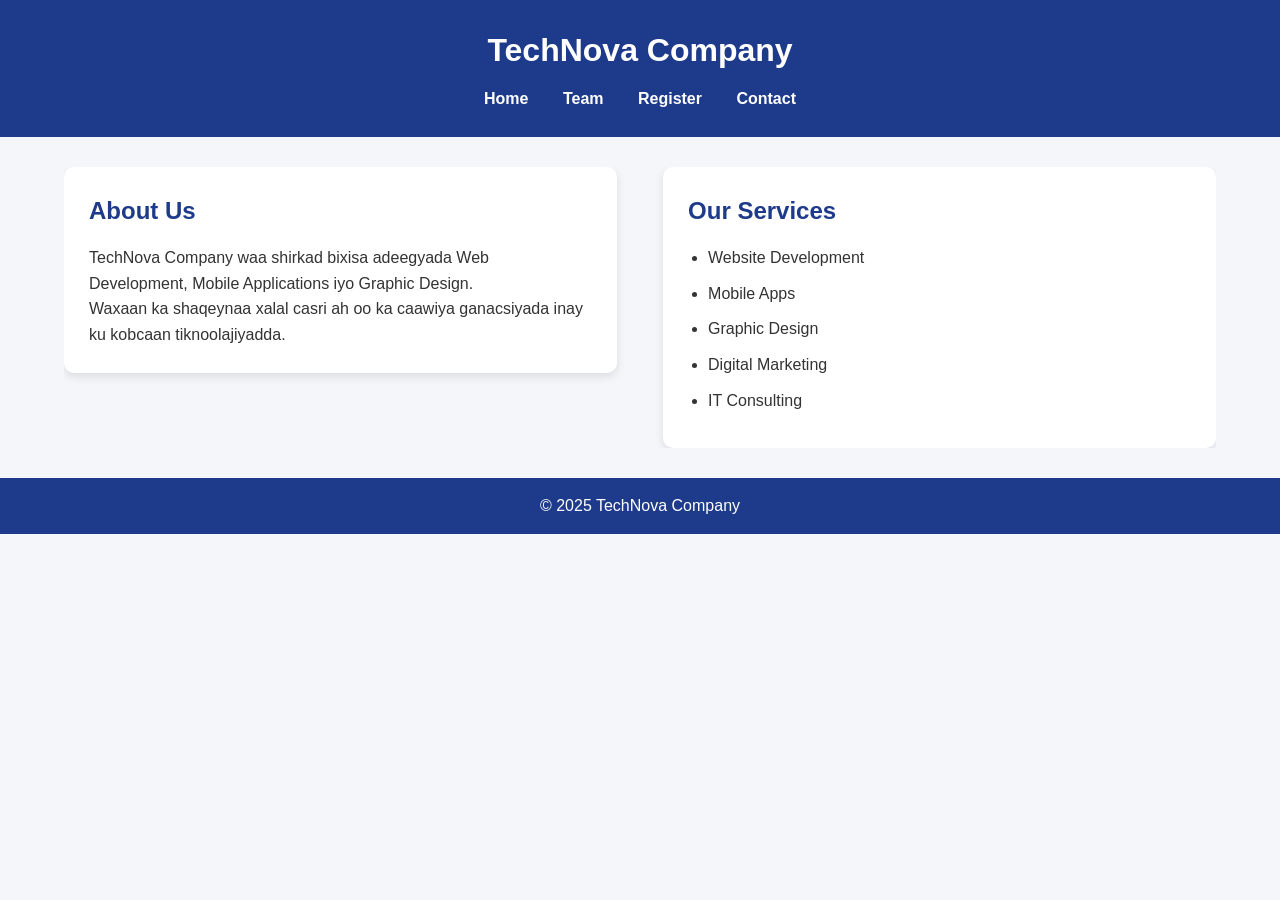
<file: index.html>
<!DOCTYPE html>
<html lang="en">
<head>
    <meta charset="UTF-8">
    <title>TechNova Company</title>
    <link rel="stylesheet" href="style.css">
</head>
<body>

<header>
    <h1>TechNova Company</h1>

    <nav>
        <a href="index.html">Home</a>
        <a href="team.html">Team</a>
        <a href="registration.html">Register</a>
        <a href="contact.html">Contact</a>
    </nav>
</header>

<section class="container">

    <div class="left">
        <h2>About Us</h2>

        <p>
            TechNova Company waa shirkad bixisa adeegyada
            Web Development, Mobile Applications iyo
            Graphic Design.
        </p>

        <p>
            Waxaan ka shaqeynaa xalal casri ah oo ka
            caawiya ganacsiyada inay ku kobcaan
            tiknoolajiyadda.
        </p>
    </div>

    <div class="right">
        <h2>Our Services</h2>

        <ul>
            <li>Website Development</li>
            <li>Mobile Apps</li>
            <li>Graphic Design</li>
            <li>Digital Marketing</li>
            <li>IT Consulting</li>
        </ul>
    </div>

</section>

<footer>
    <p>© 2025 TechNova Company</p>
</footer>

</body>
</html>
</file>
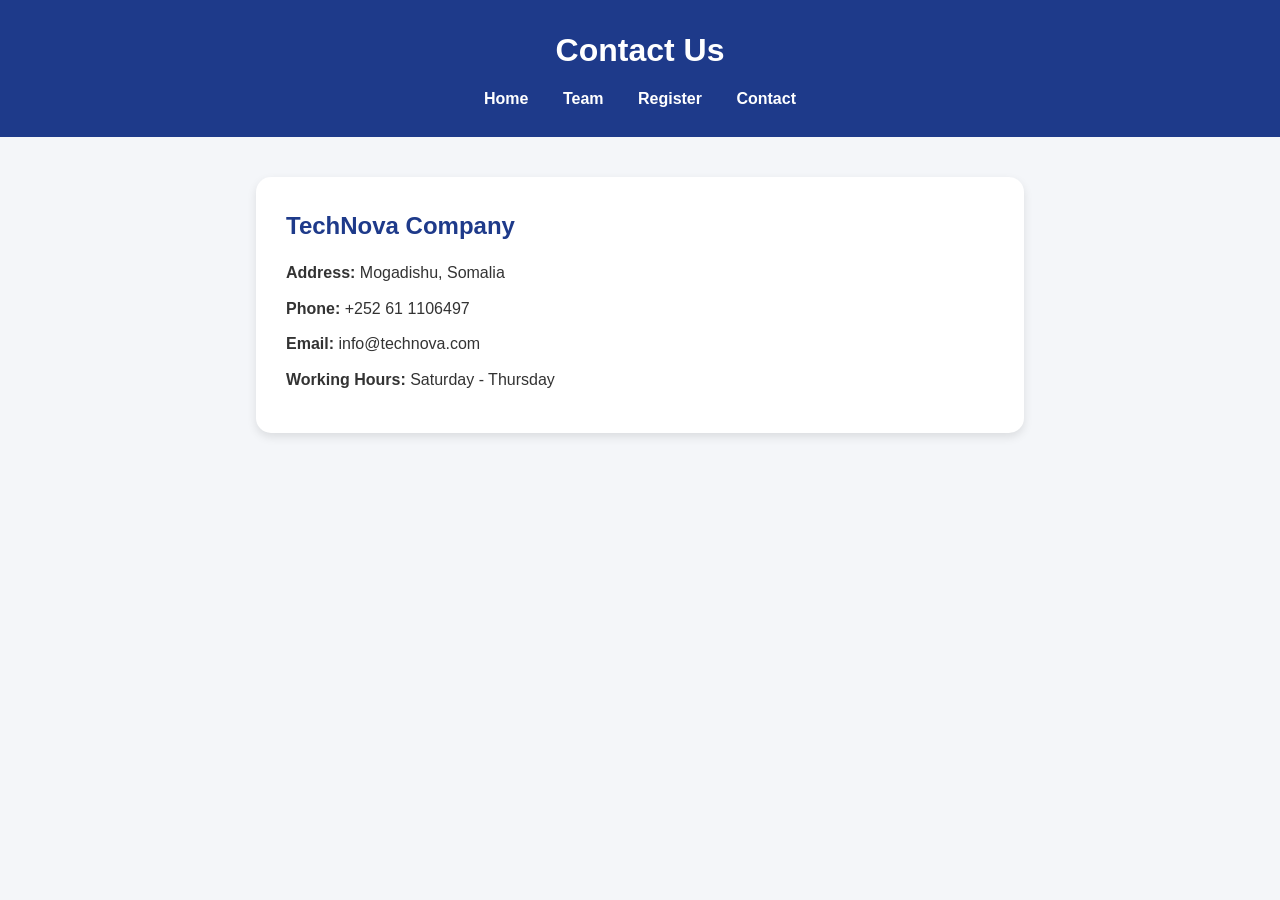
<file: contact.html>
<!DOCTYPE html>
<html lang="en">
<head>
    <meta charset="UTF-8">
    <title>Contact Us</title>
    <link rel="stylesheet" href="style.css">
</head>
<body>

<header>
    <h1>Contact Us</h1>
    <nav>
        <a href="index.html">Home</a>
        <a href="team.html">Team</a>
        <a href="registration.html">Register</a>
        <a href="contact.html">Contact</a>
    </nav>
</header>

<div class="contact-box">

    <h2>TechNova Company</h2>

    <p><strong>Address:</strong> Mogadishu, Somalia</p>

    <p><strong>Phone:</strong> +252 61 1106497</p>

    <p><strong>Email:</strong> info@technova.com</p>

    <p><strong>Working Hours:</strong> Saturday - Thursday</p>

</div>

</body>
</html>
</file>
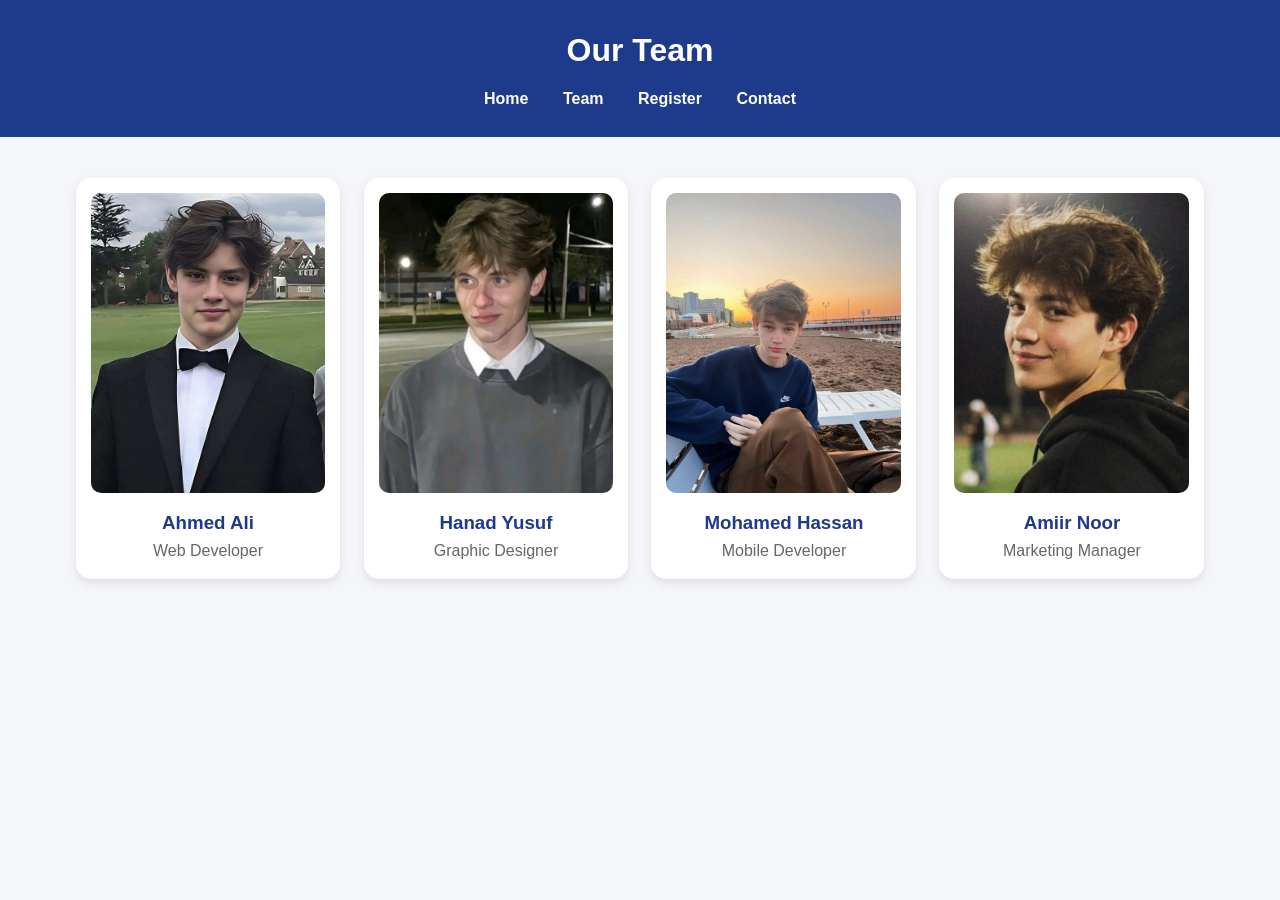
<file: team.html>
<!DOCTYPE html>
<html lang="en">
<head>
    <meta charset="UTF-8">
    <title>Our Team</title>
    <link rel="stylesheet" href="style.css">
</head>
<body>

<header>
    <h1>Our Team</h1>

    <nav>
        <a href="index.html">Home</a>
        <a href="team.html">Team</a>
        <a href="registration.html">Register</a>
        <a href="contact.html">Contact</a>
    </nav>
</header>

<div class="team-container">

    <div class="member">
        <img src="images/1.jpg" alt="">
        <h3>Ahmed Ali</h3>
        <p>Web Developer</p>
    </div>

    <div class="member">
        <img src="images/2.jpg" alt="">
        <h3>Hanad Yusuf</h3>
        <p>Graphic Designer</p>
    </div>

    <div class="member">
        <img src="images/3.jpg" alt="">
        <h3>Mohamed Hassan</h3>
        <p>Mobile Developer</p>
    </div>

    <div class="member">
        <img src="images/4.jpg" alt="">
        <h3>Amiir Noor</h3>
        <p>Marketing Manager</p>
    </div>

    <div class="clear"></div>

</div>

</body>
</html>
</file>
<file: style.css>
*{
    margin:0;
    padding:0;
    box-sizing:border-box;
    font-family:Arial, Helvetica, sans-serif;
}

body{
    background:#f4f6f9;
    color:#333;
    line-height:1.6;
}

/* HEADER */

header{
    background:#1e3a8a;
    color:white;
    text-align:center;
    padding:25px;
}

header h1{
    margin-bottom:10px;
}

nav a{
    color:white;
    text-decoration:none;
    margin:0 15px;
    font-weight:bold;
}

nav a:hover{
    color:gold;
}

/* HOME PAGE */

.container{
    width:90%;
    margin:30px auto;
    overflow:hidden;
}

.left{
    width:48%;
    float:left;
    background:white;
    padding:25px;
    border-radius:10px;
    box-shadow:0 4px 10px rgba(0,0,0,0.1);
}

.right{
    width:48%;
    float:right;
    background:white;
    padding:25px;
    border-radius:10px;
    box-shadow:0 4px 10px rgba(0,0,0,0.1);
}

.left h2,
.right h2{
    margin-bottom:15px;
    color:#1e3a8a;
}

.right ul{
    padding-left:20px;
}

.right li{
    margin-bottom:10px;
}

/* TEAM PAGE */

.team-container{
    width:90%;
    margin:30px auto;
    overflow:hidden;
}

.member{
    width:23%;
    float:left;
    margin:1%;
    background:white;
    text-align:center;
    padding:15px;
    border-radius:15px;
    box-shadow:0 4px 10px rgba(0,0,0,0.1);
    transition:0.3s;
}

.member:hover{
    transform:translateY(-5px);
}

.member img{
    width:100%;
    height:300px;
    object-fit:cover;
    object-position:center;
    border-radius:10px;
    display:block;
}

.member h3{
    margin-top:15px;
    color:#1e3a8a;
}

.member p{
    color:#666;
}

.clear{
    clear:both;
}

/* FORM PAGE */

.form-box{
    width:60%;
    margin:30px auto;
    background:white;
    padding:30px;
    border-radius:15px;
    box-shadow:0 4px 10px rgba(0,0,0,0.1);
}

label{
    display:block;
    margin-top:10px;
    margin-bottom:5px;
    font-weight:bold;
}

input[type="text"],
input[type="email"],
input[type="password"],
input[type="tel"],
input[type="date"],
select,
textarea{
    width:100%;
    padding:10px;
    border:1px solid #ccc;
    border-radius:5px;
    margin-bottom:15px;
}

textarea{
    resize:none;
}

.btn{
    background:#1e3a8a;
    color:white;
    border:none;
    padding:12px;
    width:100%;
    border-radius:5px;
    cursor:pointer;
    font-size:16px;
}

.btn:hover{
    background:#2563eb;
}

/* CONTACT PAGE */

.contact-box{
    width:60%;
    margin:40px auto;
    background:white;
    padding:30px;
    border-radius:15px;
    box-shadow:0 4px 10px rgba(0,0,0,0.1);
}

.contact-box h2{
    color:#1e3a8a;
    margin-bottom:15px;
}

.contact-box p{
    margin-bottom:10px;
}

/* FOOTER */

footer{
    background:#1e3a8a;
    color:white;
    text-align:center;
    padding:15px;
    margin-top:30px;
}

/* RESPONSIVE */

@media(max-width:768px){

.left,
.right{
    width:100%;
    float:none;
    margin-bottom:20px;
}

.member{
    width:48%;
}

.form-box,
.contact-box{
    width:90%;
}

}

@media(max-width:500px){

.member{
    width:100%;
}

nav a{
    display:block;
    margin:10px 0;
}

}
</file>
